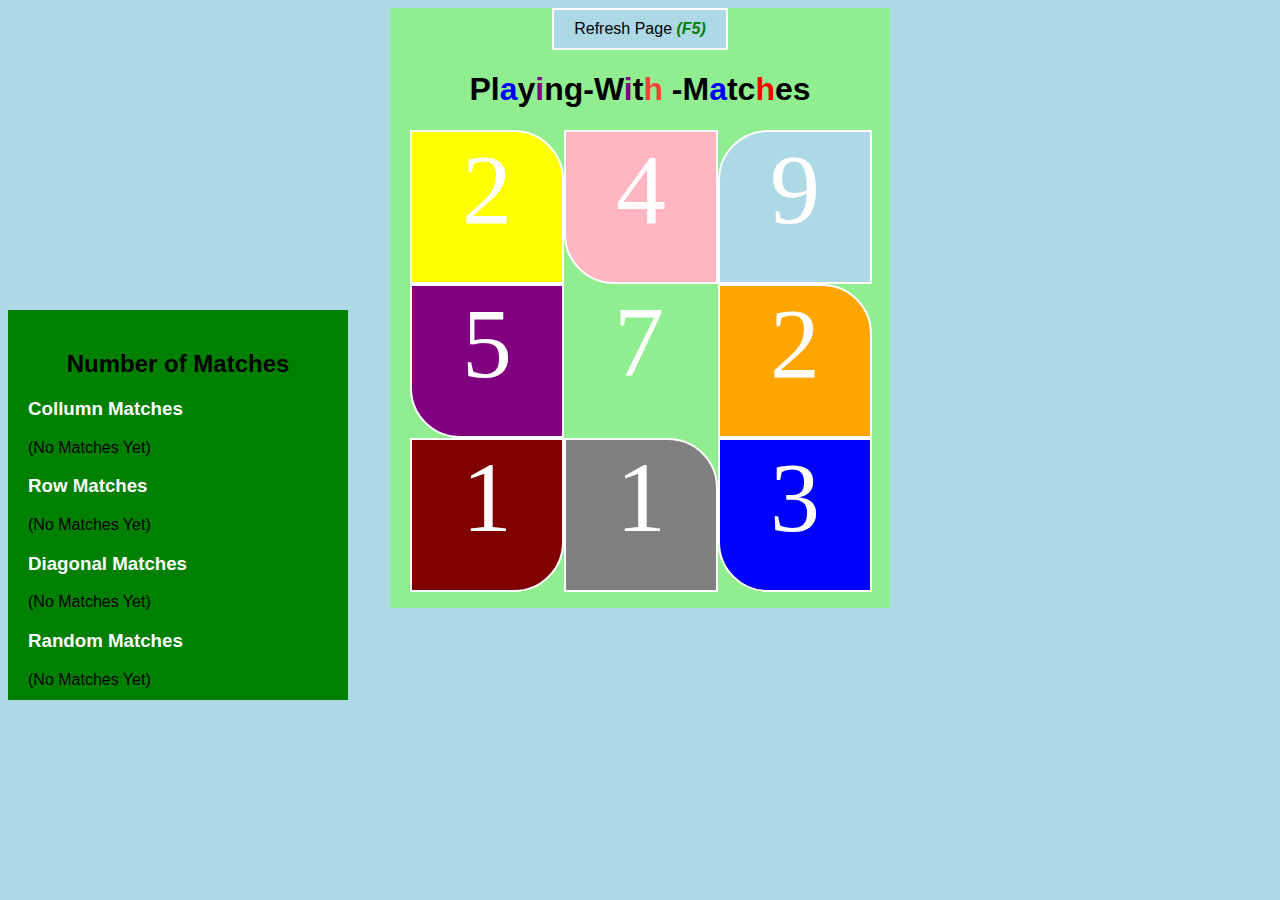
<file: index.html>
<!doctype html>
<html>
<head>
  <title>Index</title>
  <link rel="stylesheet" href="styles.css">
<!--Style-->
  <style>

  </style>
</head>

<!-- Body -->
<body>
  <div id="parent">
    <a href="/home/lee/projectCodeX/Playing-With-Matches/index.html">
      Refresh Page <em><strong>
      <span style="color: green">(F5)</span></strong></em> </a>

    <h1><center>Pl<span style="color:blue">a</span>y<span style="color:purple">i</span>ng-W<span style="color:purple">i</span>t<span style="color:#f44336">h</span>
      -M<span style="color:blue">a</span>tc<span style="color:red">h</span>es</center></h1>

      <div class="number" align="center" id="div1">
      </div>

      <div class="number" align="center" id="div2">
      </div>

      <div class="number" align="center" id="div3">
      </div>

      <div class="number" align="center" id="div4">
      </div>
      <div class="number" align="center" id="div_5">
      </div>

      <div class="number" align="center" id="div6">
      </div>

      <div class="number" align="center" id="div7">
      </div>

      <div class="number" align="center" id="div8">
      </div>
      <div class="number" align="center" id="div9">
      </div>

  </div>
  <div id="message">
    <h2><center>Number of Matches</center></h2>
    <h3>Collumn Matches</h3>
    <p id="colMatch">(No Matches Yet)</p>
    <h3>Row Matches </h3>
    <p id="rowMatch">(No Matches Yet)</p>
    <h3>Diagonal Matches</h3>
    <p id="diaMatch">(No Matches Yet)</p>
    <h3>Random Matches</h3>
    <p id="ranMatch">(No Matches Yet)</p>
  </div>

  <!-- Script -->
  <script type="text/javascript" src="script.js"></script>

</body>
</html>
</file>
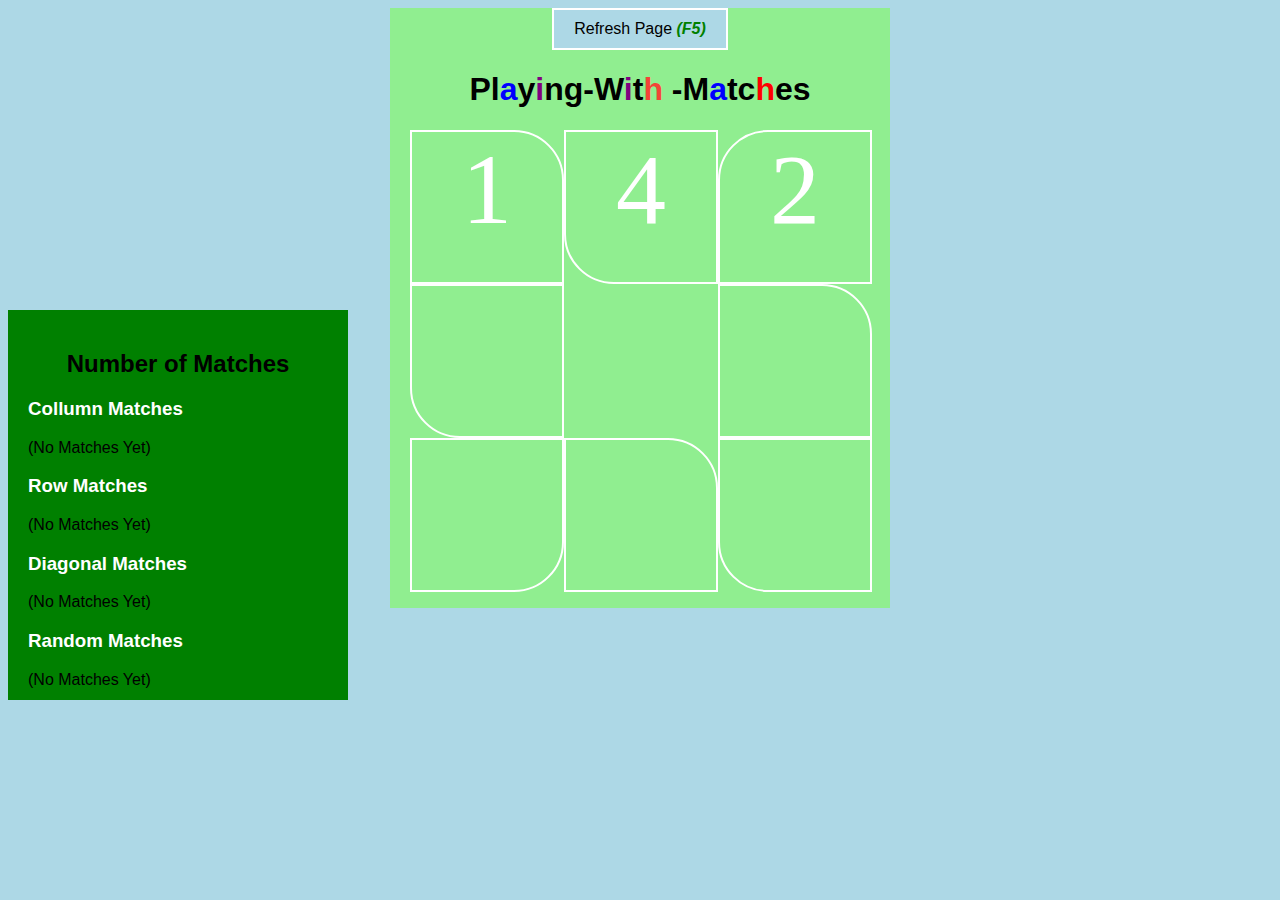
<file: index2.html>
<!doctype html>
<html>
<head>
  <title>Index</title>
  <link rel="stylesheet" href="styles2.css">
<!--Style-->
  <style>

  </style>
</head>

<!-- Body -->
<body>
  <div id="parent">
    <a href="/home/lee/practice/ArraysIndex/index2.html">
      Refresh Page <em><strong>
      <span style="color: green">(F5)</span></strong></em> </a>

    <h1><center>Pl<span style="color:blue">a</span>y<span style="color:purple">i</span>ng-W<span style="color:purple">i</span>t<span style="color:#f44336">h</span>
      -M<span style="color:blue">a</span>tc<span style="color:red">h</span>es</center></h1>

      <div class="number" align="center" id="div1">
      </div>

      <div class="number" align="center" id="div2">
      </div>

      <div class="number" align="center" id="div3">
      </div>
      
      <div class="number" align="center" id="div4">
      </div>

      <div class="number" align="center" id="div5">
      </div>

      <div class="number" align="center" id="div6">
      </div>

      <div class="number" align="center" id="div7">
      </div>

      <div class="number" align="center" id="div8">
      </div>
      <div class="number" align="center" id="div9">
      </div>

  </div>
  <div id="message">
    <h2><center>Number of Matches</center></h2>
    <h3>Collumn Matches</h3>
    <p id="colMatch">(No Matches Yet)</p>
    <h3>Row Matches </h3>
    <p id="rowMatch">(No Matches Yet)</p>
    <h3>Diagonal Matches</h3>
    <p id="diaMatch">(No Matches Yet)</p>
    <h3>Random Matches</h3>
    <p id="ranMatch">(No Matches Yet)</p>
  </div>

  <!-- Script -->
  <script type="text/javascript" src="script2.js"></script>

</body>
</html>
</file>
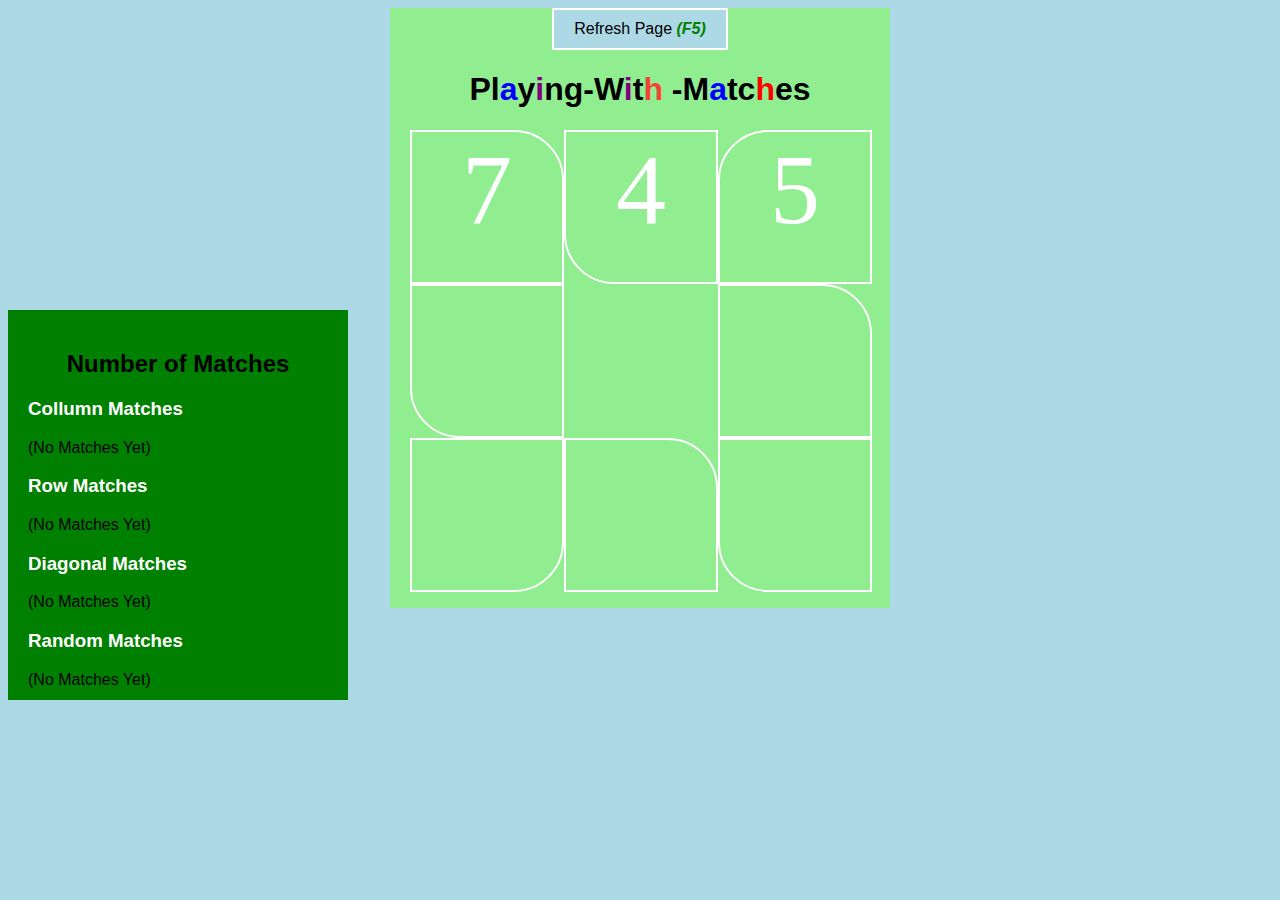
<file: indexClassList.html>
<!doctype html>
<html>
<head>
  <title>Index</title>
  <link rel="stylesheet" href="styles2.css">
<!--Style-->
  <style>

  </style>
</head>

<!-- Body -->
<body>
  <div id="parent">
    <a href="/home/lee/practice/PWM2Prac/index2.html">
      Refresh Page <em><strong>
      <span style="color: green">(F5)</span></strong></em> </a>

    <h1><center>Pl<span style="color:blue">a</span>y<span style="color:purple">i</span>ng-W<span style="color:purple">i</span>t<span style="color:#f44336">h</span>
      -M<span style="color:blue">a</span>tc<span style="color:red">h</span>es</center></h1>

      <div class="number" align="center" id="div1">
      </div>

      <div class="number" align="center" id="div2">
      </div>

      <div class="number" align="center" id="div3">
      </div>
      <div class="number" align="center" id="div4">
      </div>

      <div class="number" align="center" id="div5">
      </div>

      <div class="number" align="center" id="div6">
      </div>

      <div class="number" align="center" id="div7">
      </div>

      <div class="number" align="center" id="div8">
      </div>
      <div class="number" align="center" id="div9">
      </div> 

  </div>
  <div id="message">
    <h2><center>Number of Matches</center></h2>
    <h3>Collumn Matches</h3>
    <p id="colMatch">(No Matches Yet)</p>
    <h3>Row Matches </h3>
    <p id="rowMatch">(No Matches Yet)</p>
    <h3>Diagonal Matches</h3>
    <p id="diaMatch">(No Matches Yet)</p>
    <h3>Random Matches</h3>
    <p id="ranMatch">(No Matches Yet)</p>
  </div>

  <!-- Script -->
  <script type="text/javascript" src="script2.js"></script>

</body>
</html>
</file>
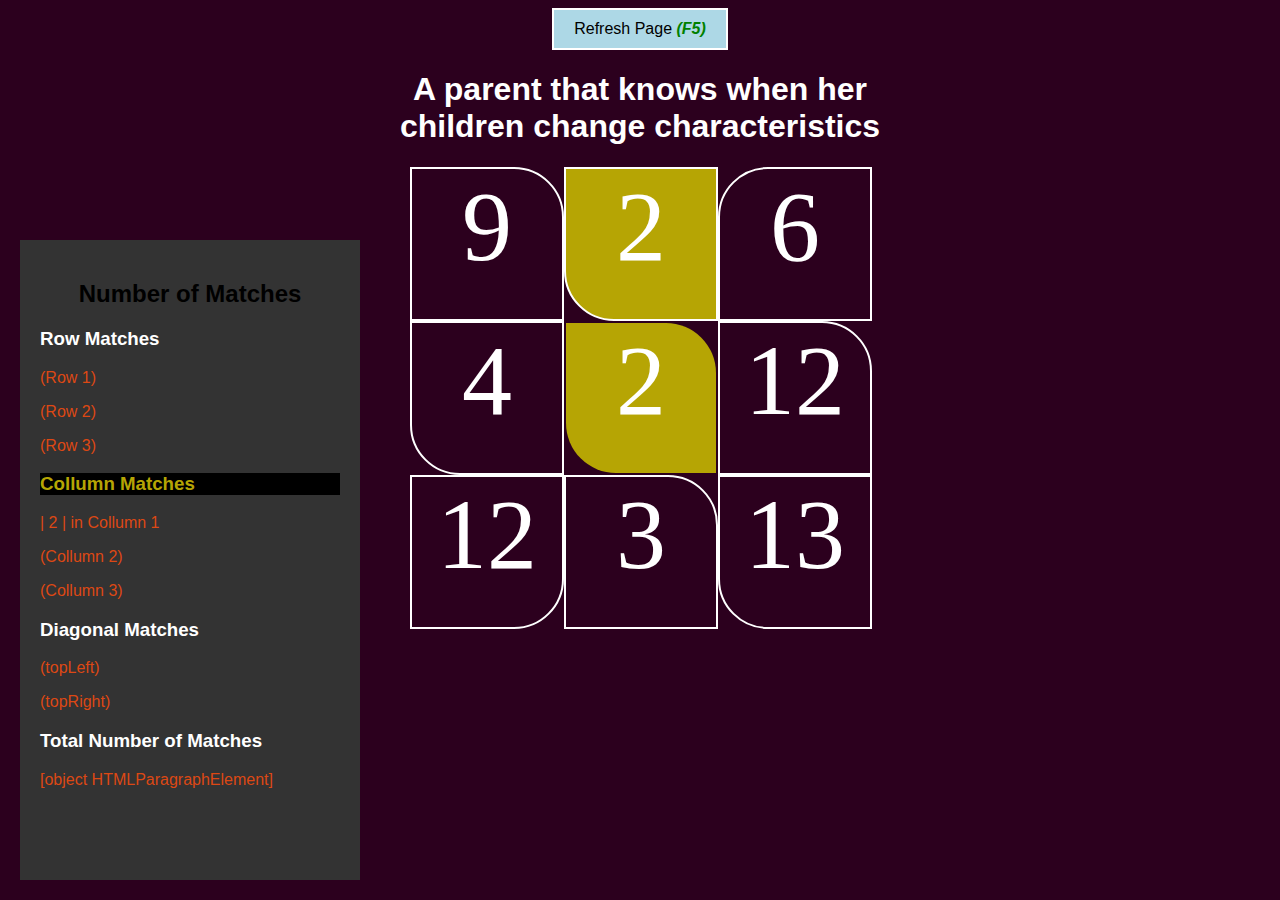
<file: Playing/index_parent.html>
<!doctype html>
<html>
<head>
  <title>Index</title>
  <link rel="icon" href="https://mir-s3-cdn-cf.behance.net/project_modules/disp/ecda2f35004471.56e67ca67d444.png" type="image/png">
  <link rel="stylesheet" href="styles_parent.css">
<!--Style-->
  <style>

  </style>
</head>

<!-- Body -->
<body>
  <div id="parent">
    <a href="/home/lee/projectCodeX/Playing-With-Matches/Playing/index_parent.html">
      Refresh Page <em><strong>
      <span style="color: green">(F5)</span></strong></em> </a>

    <h1><center>A parent that knows when her children change characteristics</h1>


      <div class="number" align="center" id="div1">
      </div>

      <div class="number" align="center" id="div2">
      </div>

      <div class="number" align="center" id="div3">
      </div>

      <div class="number" align="center" id="div4">
      </div>
      <div class="number" align="center" id="div_5">
      </div>

      <div class="number" align="center" id="div6">
      </div>

      <div class="number" align="center" id="div7">
      </div>

      <div class="number" align="center" id="div8">
      </div>
      <div class="number" align="center" id="div9">
      </div>

  </div>

  <div id="message">
    <h2><center>Number of Matches</center></h2>

    <h3 id="rowText">Row Matches </h3>
    <p id="row1Match">(Row 1)</p>
    <p id="row2Match">(Row 2)</p>
    <p id="row3Match">(Row 3)</p>

    <h3 id="colText">Collumn Matches</h3>
    <p id="col1Match">(Collumn 1)</p>
    <p id="col2Match">(Collumn 2)</p>
    <p id="col3Match">(Collumn 3)</p>

    <h3 id="diaText">Diagonal Matches</h3>
    <p id="dia1Match">(topLeft)</p>
    <p id="dia2Match">(topRight)</p>
    <h3>Total Number of Matches</h3>
    <p id="matchCounter">(No Matches Yet)</p>
  </div>

  <!-- Script -->
  <script type="text/javascript" src="script_parent.js"></script>

</body>
</html>
</file>
<file: styles.css>
body{
  background-color: lightblue;
}
a:link, a:visited{
  border: white solid 2px;
  background-color: lightblue;
  color: black;
  padding: 10px 20px;
  text-align: center;
  text-decoration: none;
  display: inline-block;
  font-family:sans-serif;
}
a:hover, a:active{

  background-color: white;
}
.number{
  height: 150px;
  width: 150px;
  border: white solid 2px;
  color: white;
  font-size: 100px

}

#div1{
  position: relative;
  float: left;
  right: -20px;
  background-color: yellow;
  border-top-right-radius: 50px;
}
#div2{
  position: relative;
  float: left;
  right: -20px;
  background-color: lightpink;
  border-bottom-left-radius: 50px;
}

#div3{
  position: relative;
  float: left;
  right: -20px;
  background-color: lightblue;
  border-top-left-radius: 50px;
}
#div4{
  position: relative;
  float: left;
  right: -20px;
  background-color: purple;
  border-bottom-left-radius: 50px;
  text-align: center;
}
#div_5{
  position: relative;
  float: left;
  border: black solid 0px;
  right: -20px;
  background-color: lightgreen;
  text-align: center;
}
#div6{
  position: relative;
  float: left;
  right: -24px;
  background-color: orange;
  border-top-right-radius: 50px;
  text-align: center;
}
#div7{
  position: relative;
  float: left;
  right: -20px;
  background-color:maroon;
  border-bottom-right-radius: 50px;
  text-align: center;
}
#div8{
  position: relative;
  right: -20px;
  float: left;
  background-color:gray;
  border-top-right-radius: 50px;
  text-align: center;
}
#div9{
  position: relative;
  right: -20px;
  float: left;
  background-color:blue;
  border-bottom-left-radius: 50px;
  text-align: center;
}

#parent{
  position: relative;
  margin: auto;
  background-color: lightgreen;
  height: 600px;
  width: 500px;
  text-align: center;
}

h1{
  font-family: sans-serif;
  text-align: center;
}

#message{
  position: absolute;
  float:left;
  bottom: 200px;
  width: 300px;
  height: 350px;
  padding: 20px;
  background-color: green;
  font-family: sans-serif;
}
h3{
  color: white;
  font-family: sans-serif;
}

.highlight{
  background-color: green;
}
</file>
<file: styles2.css>
body{
  background-color: lightblue;
}
a:link, a:visited{
  border: white solid 2px;
  background-color: lightblue;
  color: black;
  padding: 10px 20px;
  text-align: center;
  text-decoration: none;
  display: inline-block;
  font-family:sans-serif;
}
a:hover, a:active{

  background-color: white;
}
.number{
  height: 150px;
  width: 150px;
  border: white solid 2px;
  color: white;
  font-size: 100px

}

#div1{
  position: relative;
  float: left;
  right: -20px;
  /*background-color: yellow;*/
  border-top-right-radius: 50px;
}
#div2{
  position: relative;
  float: left;
  right: -20px;
  /*background-color: lightpink;*/
  border-bottom-left-radius: 50px;
}

#div3{
  position: relative;
  float: left;
  right: -20px;
  /*background-color: lightblue;*/
  border-top-left-radius: 50px;
}

#div4{
  position: relative;
  float: left;
  right: -20px;
  /*background-color: purple;*/
  border-bottom-left-radius: 50px;
  text-align: center;
}
#div5{
  position: relative;
  float: left;
  border: black solid 0px;
  right: -20px;
  /*background-color: lightgreen;*/
  text-align: center;
}
#div6{
  position: relative;
  float: left;
  right: -24px;
  /*background-color: orange;*/
  border-top-right-radius: 50px;
  text-align: center;
}

#div7{
  position: relative;
  float: left;
  right: -20px;
  /*background-color:maroon;*/
  border-bottom-right-radius: 50px;
  text-align: center;
}
#div8{
  position: relative;
  right: -20px;
  float: left;
  /*background-color:gray;*/
  border-top-right-radius: 50px;
  text-align: center;
}
#div9{
  position: relative;
  right: -20px;
  float: left;
  /*background-color:blue;*/
  border-bottom-left-radius: 50px;
  text-align: center;
}


#parent{
  position: relative;
  margin: auto;
  background-color: lightgreen;
  height: 600px;
  width: 500px;
  text-align: center;
}

h1{
  font-family: sans-serif;
  text-align: center;
}

#message{
  position: absolute;
  float:left;
  bottom: 200px;
  width: 300px;
  height: 350px;
  padding: 20px;
  background-color: green;
  font-family: sans-serif;
}
h3{
  color: white;
  font-family: sans-serif;
}

.highlight{
  background-color: green;
}
</file>
<file: Playing/styles_parent.css>
body{
  background-color: #2C001E;
}
a:link, a:visited{
  border: white solid 2px;
  background-color: lightblue;
  color: black;
  padding: 10px 20px;
  text-align: center;
  text-decoration: none;
  display: inline-block;
  font-family:sans-serif;
}
a:hover, a:active{

  background-color: white;
}
.number{
  height: 150px;
  width: 150px;
  border: white solid 2px;
  color: white;
  font-size: 100px

}
p{
  color: #DD4814;
}
#div1{
  position: relative;
  float: left;
  right: -20px;
  border-top-right-radius: 50px;
}
#div2{
  position: relative;
  float: left;
  right: -20px;
  border-bottom-left-radius: 50px;
}

#div3{
  position: relative;
  float: left;
  right: -20px;
  border-top-left-radius: 50px;
}
#div4{
  position: relative;
  float: left;
  right: -20px;
  border-bottom-left-radius: 50px;
  text-align: center;
}
#div_5{
  position: relative;
  float: left;
  border: black solid 0px;
  right: -22px;
  bottom: -2px;
  border-top-right-radius: 50px;
  border-bottom-left-radius: 50px;
  text-align: center;
}
#div6{
  position: relative;
  float: left;
  right: -24px;
  border-top-right-radius: 50px;
  text-align: center;
}
#div7{
  position: relative;
  float: left;
  right: -20px;
  border-bottom-right-radius: 50px;
  text-align: center;
}
#div8{
  position: relative;
  right: -20px;
  float: left;
  border-top-right-radius: 50px;
  text-align: center;
}
#div9{
  position: relative;
  right: -20px;
  float: left;
  border-bottom-left-radius: 50px;
  text-align: center;
}

#parent{
  position: relative;
  margin: auto;
  height: 650px;
  width: 500px;
  text-align: center;
}

h1{
  font-family: sans-serif;
  text-align: center;
  color: white;
}

#message{
  position: absolute;
  float:left;
  bottom: 20px;
  left: 20px;
  width: 300px;
  height: 600px;
  padding: 20px;
  background-color: #333333;
  font-family: sans-serif;
}
h3{
  color: white;
  font-family: sans-serif;
}

.rowText{
  color: green;
}
.colText{
  color: #660033;
}
.diaText{
  color: #f00941;
}

.highlightRow{
  background-color: #008000;
}
.highlightCol{
  background-color: #b6a504;
}
.highlightParent{
  background-color: #DD4814;
}
.highlightParentDia{
  background-color: #660033;
}
.highlightParentDia2{
  background-color: #cccc00;
}
.highlightParent1{
  background-color: #772953;
}
.highlightParent2{
  background-color: #333333;
}
.highlight5{
  background-color: #003e92;
}
.highlightDia{
  background-color: #f00941;
}
.highlightDia2{
  background-color: #0066ff;
}
</file>
